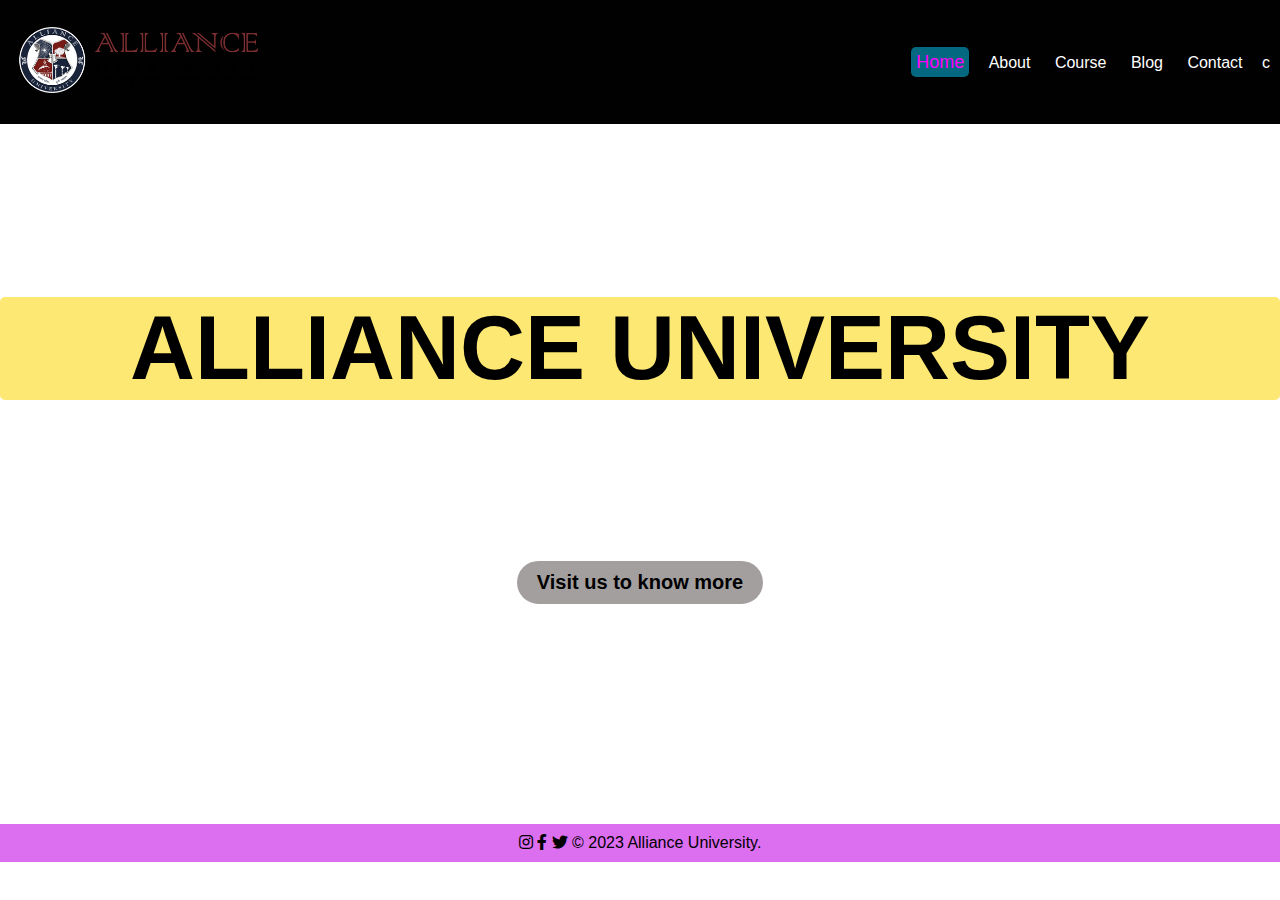
<file: Index.html>
<!DOCTYPE html>
<html lang="en">
  <head>
    <meta charset="UTF-8" />
    <meta name="viewport" content="width=device-width, initial-scale=1.0" />
    <title>Alliance University</title>
    <link rel="stylesheet" href="index.css" />
    <link
      rel="stylesheet"
      href="https://cdnjs.cloudflare.com/ajax/libs/font-awesome/5.15.3/css/all.min.css"
    />
  </head>
  <body>
    <header>
      <div class="logo">
        <a href="index.html"
          ><img src="Collegepic/Alliance universtry logo.png" alt="Logo"
        /></a>
      </div>
      <nav>
        <ul>
          <li><a href="index.html" class="active">Home</a></li>
          <li><a href="about.html">About</a></li>
          <li><a href="course.html">Course</a></li>
          <li><a href="blog.html">Blog</a></li>
          <li><a href="contact.html">Contact</a></li>
c

        </ul>
      </nav>
    </header>

    <div class="photo-slideshow">
      <img src="Collegepic/a1.jpg" alt="Photo 1" class="photo" />
      <img src="Collegepic/a2.jpg" alt="Photo 2" class="photo" />
      <img src="Collegepic/a3.jpg" alt="Photo 3" class="photo" />
      <img src="Collegepic/a4.jpg" alt="Photo 4" class="photo" />
      <img src="Collegepic/a5.jpg" alt="Photo 5" class="photo" />
    </div>

    <div class="text-box">
      <h1>ALLIANCE UNIVERSITY</h1>
      <br />
      <br />
      <br />
      <br />
      <h3>
        <a href="about.html" class="hero-btn"><b>Visit us to know more</b></a>
      </h3>
    </div>

    <footer>
      <i class="fab fa-instagram"></i>
      <i class="fab fa-facebook-f"></i>
      <i class="fab fa-twitter"></i>
      &copy; 2023 Alliance University.
    </footer>
  </body>
</html>
</file>
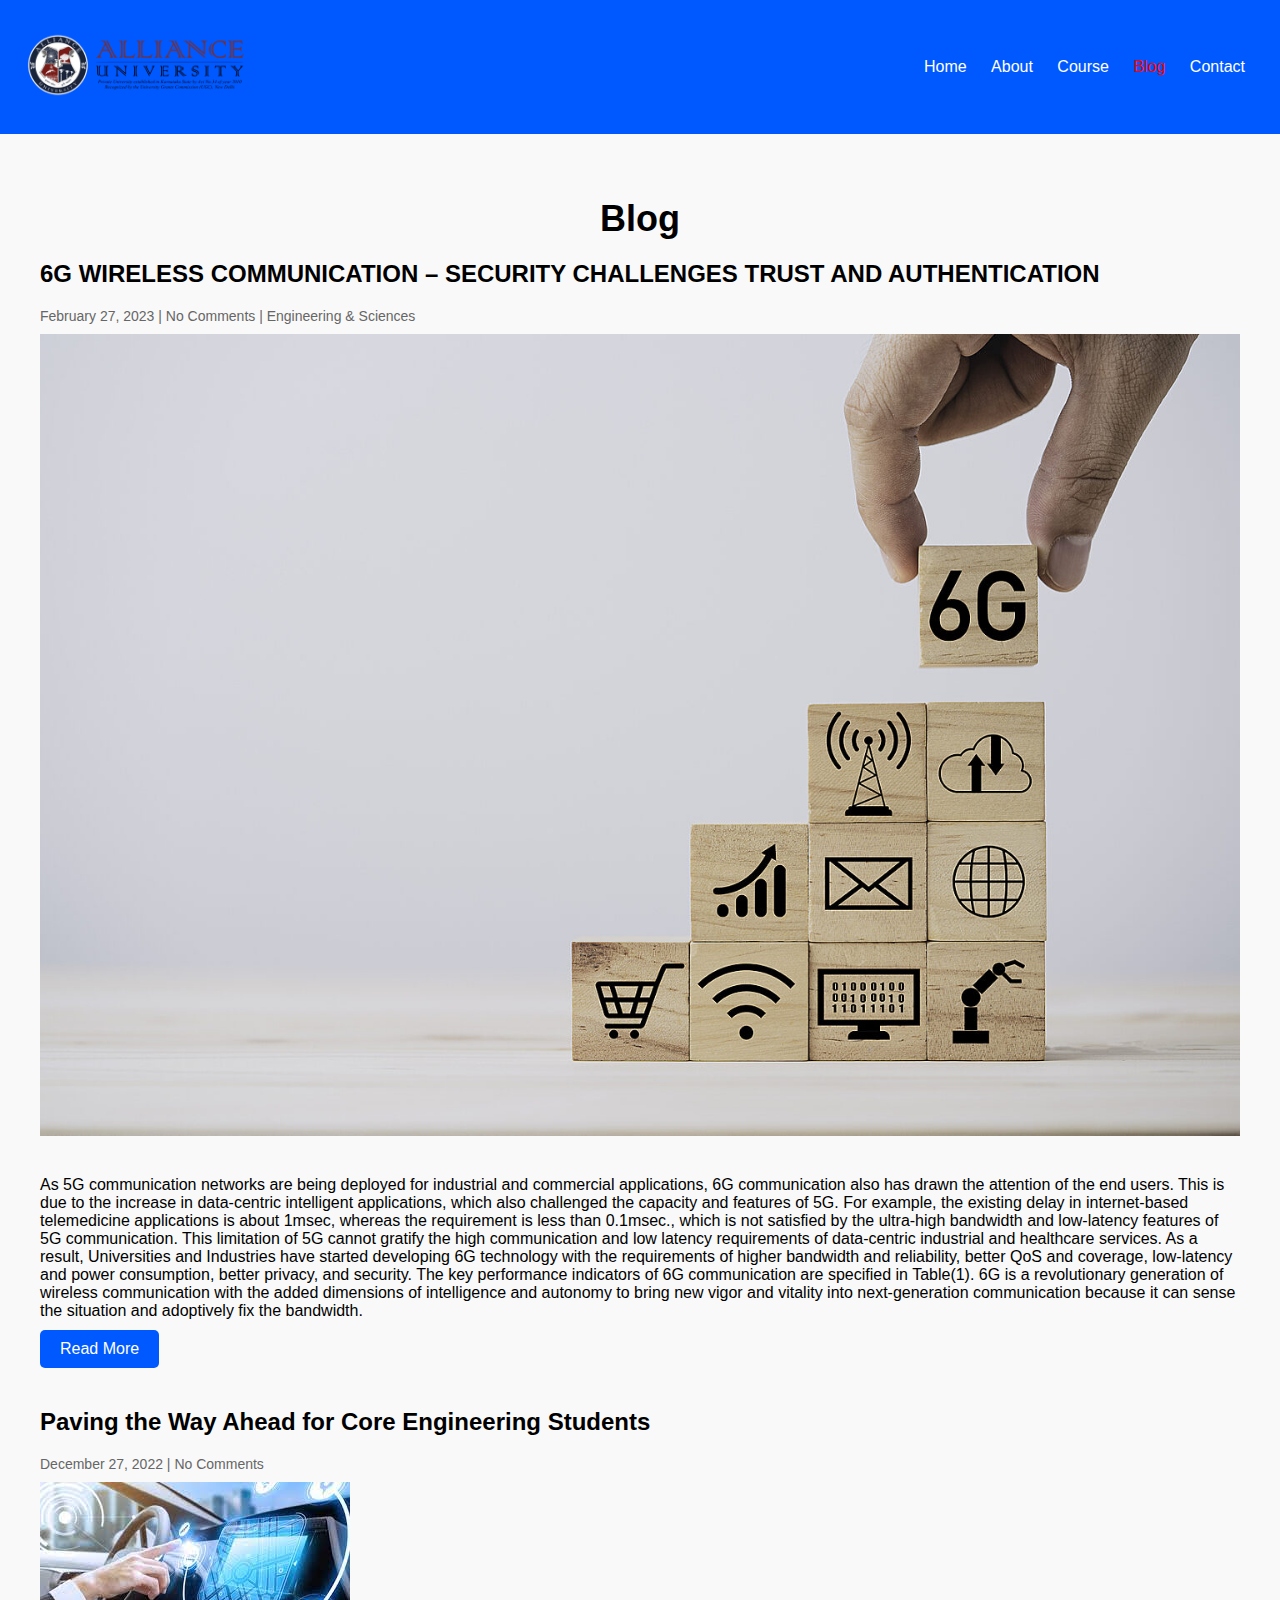
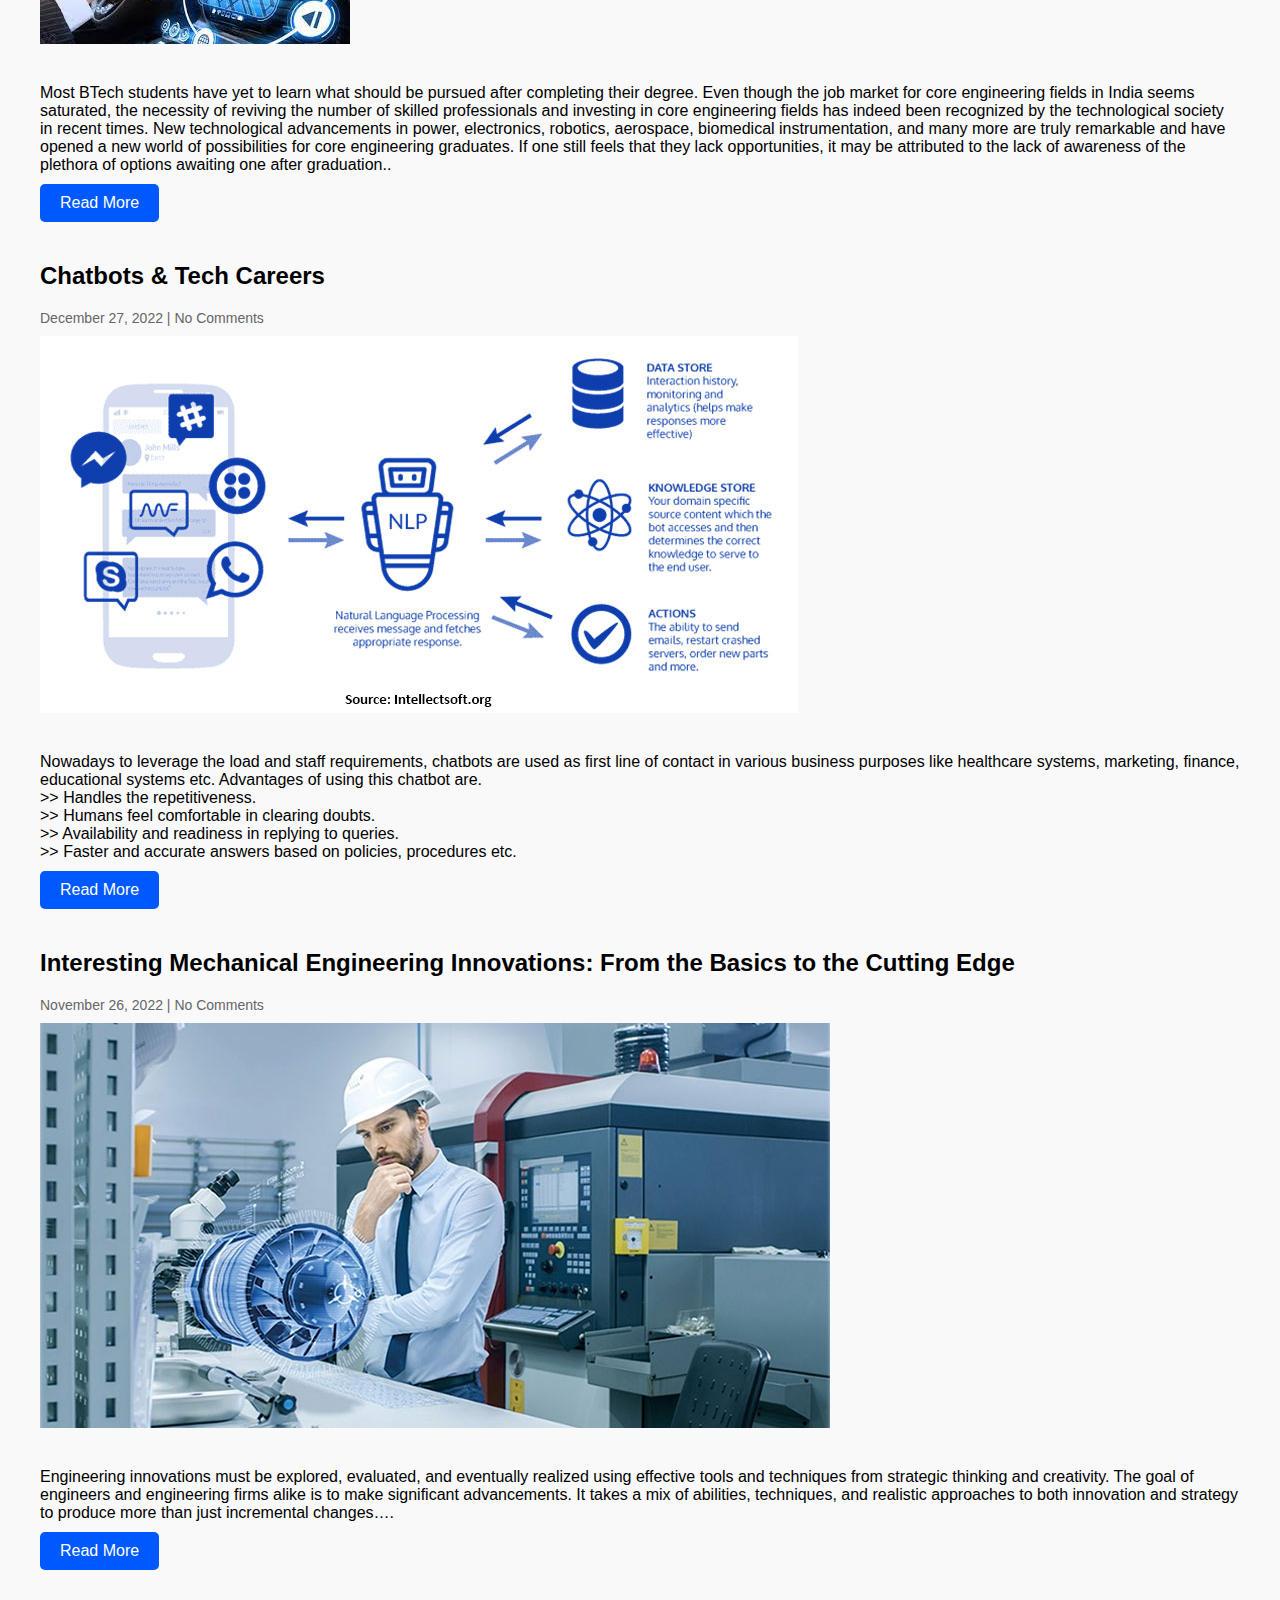
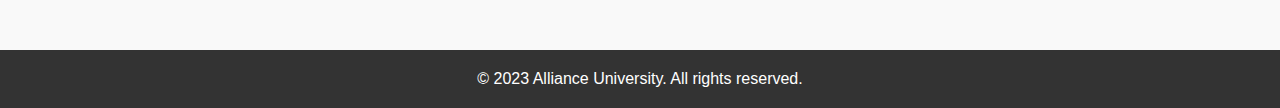
<file: blog.html>
<!DOCTYPE html>
<html lang="en">
<head>
  <meta charset="UTF-8">
  <meta name="viewport" content="width=device-width, initial-scale=1.0">
  <title>Alliance University - Blog</title>
  <link rel="stylesheet" href="blog.css">
</head>
<body>
  <header>
    <div class="logo">
      <img src="Collegepic/Alliance universtry logo.png" alt="Logo">
    </div>
    <nav>
      <ul>
        <li><a href="index.html">Home</a></li>
        <li><a href="about.html">About</a></li>
        <li><a href="course.html">Course</a></li>
        <li><a class="active" href="blog.html">Blog</a></li>
        <li><a href="contact.html">Contact</a></li>
      </ul>
    </nav>
  </header>

  <div class="blog">
    <div class="container">
      <h1>Blog</h1>

      <div class="blog-post">
        <h2>6G WIRELESS COMMUNICATION – SECURITY CHALLENGES TRUST AND AUTHENTICATION</h2>
        <p class="meta">February 27, 2023 | No Comments | Engineering & Sciences</p>
        <img src="Collegepic/blog1.jpg" alt="Blog Post 1">
        <p>As 5G communication networks are being deployed for industrial and commercial applications, 6G communication also has drawn the attention of the end users. This is due to the increase in data-centric intelligent applications, which also challenged the capacity and features of 5G. For example, the existing delay in internet-based telemedicine applications is about 1msec, whereas the requirement is less than 0.1msec., which is not satisfied by the ultra-high bandwidth and low-latency features of 5G communication. This limitation of 5G cannot gratify the high communication and low latency requirements of data-centric industrial and healthcare services. As a result, Universities and Industries have started developing 6G technology with the requirements of higher bandwidth and reliability, better QoS and coverage, low-latency and power consumption, better privacy, and security. The key performance indicators of 6G communication are specified in Table(1). 6G is a revolutionary generation of wireless communication with the added dimensions of intelligence and autonomy to bring new vigor and vitality into next-generation communication because it can sense the situation and adoptively fix the bandwidth.</p>
        <a href="https://alliance.edu.in/blog/2023/02/27/6g-wireless-communication-security-challenges-trust-and-authentication/" class="read-more">Read More</a>
      </div>

      <div class="blog-post">
        <h2>Paving the Way Ahead for Core Engineering Students</h2>
        <p class="meta">December 27, 2022 | No Comments</p>
        <img src="Collegepic/blog2.jpg" alt="Blog Post 2">
        <p>Most BTech students have yet to learn what should be pursued after completing their degree. Even though the job market for core engineering fields in India seems saturated, the necessity of reviving the number of skilled professionals and investing in core engineering fields has indeed been recognized by the technological society in recent times. New technological advancements in power, electronics, robotics, aerospace, biomedical instrumentation, and many more are truly remarkable and have opened a new world of possibilities for core engineering graduates. If one still feels that they lack opportunities, it may be attributed to the lack of awareness of the plethora of options awaiting one after graduation..</p>
        <a href="https://alliance.edu.in/blog/2022/12/27/paving-the-way-ahead-for-core-engineering-students/" class="read-more">Read More</a>
      </div>

      
      <div class="blog-post">
        <h2>Chatbots & Tech Careers</h2>
        <p class="meta">December 27, 2022 | No Comments</p>
        <img src="Collegepic/blog3.jpg" alt="Blog Post 2">
        <p>Nowadays to leverage the load and staff requirements, chatbots are used as first line of contact in various business purposes like healthcare systems, marketing, finance, educational systems etc. Advantages of using this chatbot are.
<br>
             >> Handles the repetitiveness.<br>
             >> Humans feel comfortable in clearing doubts.<br>
             >> Availability and readiness in replying to queries.<br>
             >> Faster and accurate answers based on policies, procedures etc.</p>
        <a href="https://alliance.edu.in/blog/2022/12/27/chatbots-tech-careers/" class="read-more">Read More</a>
      </div>

      
      <div class="blog-post">
        <h2>Interesting Mechanical Engineering Innovations: From the Basics to the Cutting Edge</h2>
        <p class="meta">November 26, 2022 | No Comments</p>
        <img src="Collegepic/blog4.jpg" alt="Blog Post 2">
        <p>  Engineering innovations must be explored, evaluated, and eventually realized using effective tools and techniques from strategic thinking and creativity. The goal of engineers and engineering firms alike is to make significant advancements. It takes a mix of abilities, techniques, and realistic approaches to both innovation and strategy to produce more than just incremental changes….</p>
        <a href="https://alliance.edu.in/blog/2022/11/26/interesting-mechanical-engineering-innovations-from-the-basics-to-the-cutting-edge/" class="read-more">Read More</a>
      </div>

      <!-- Add more blog posts here -->
      
    </div>
  </div>

  <footer>
    &copy; 2023 Alliance University. All rights reserved.
  </footer>

</body>
</html>
</file>
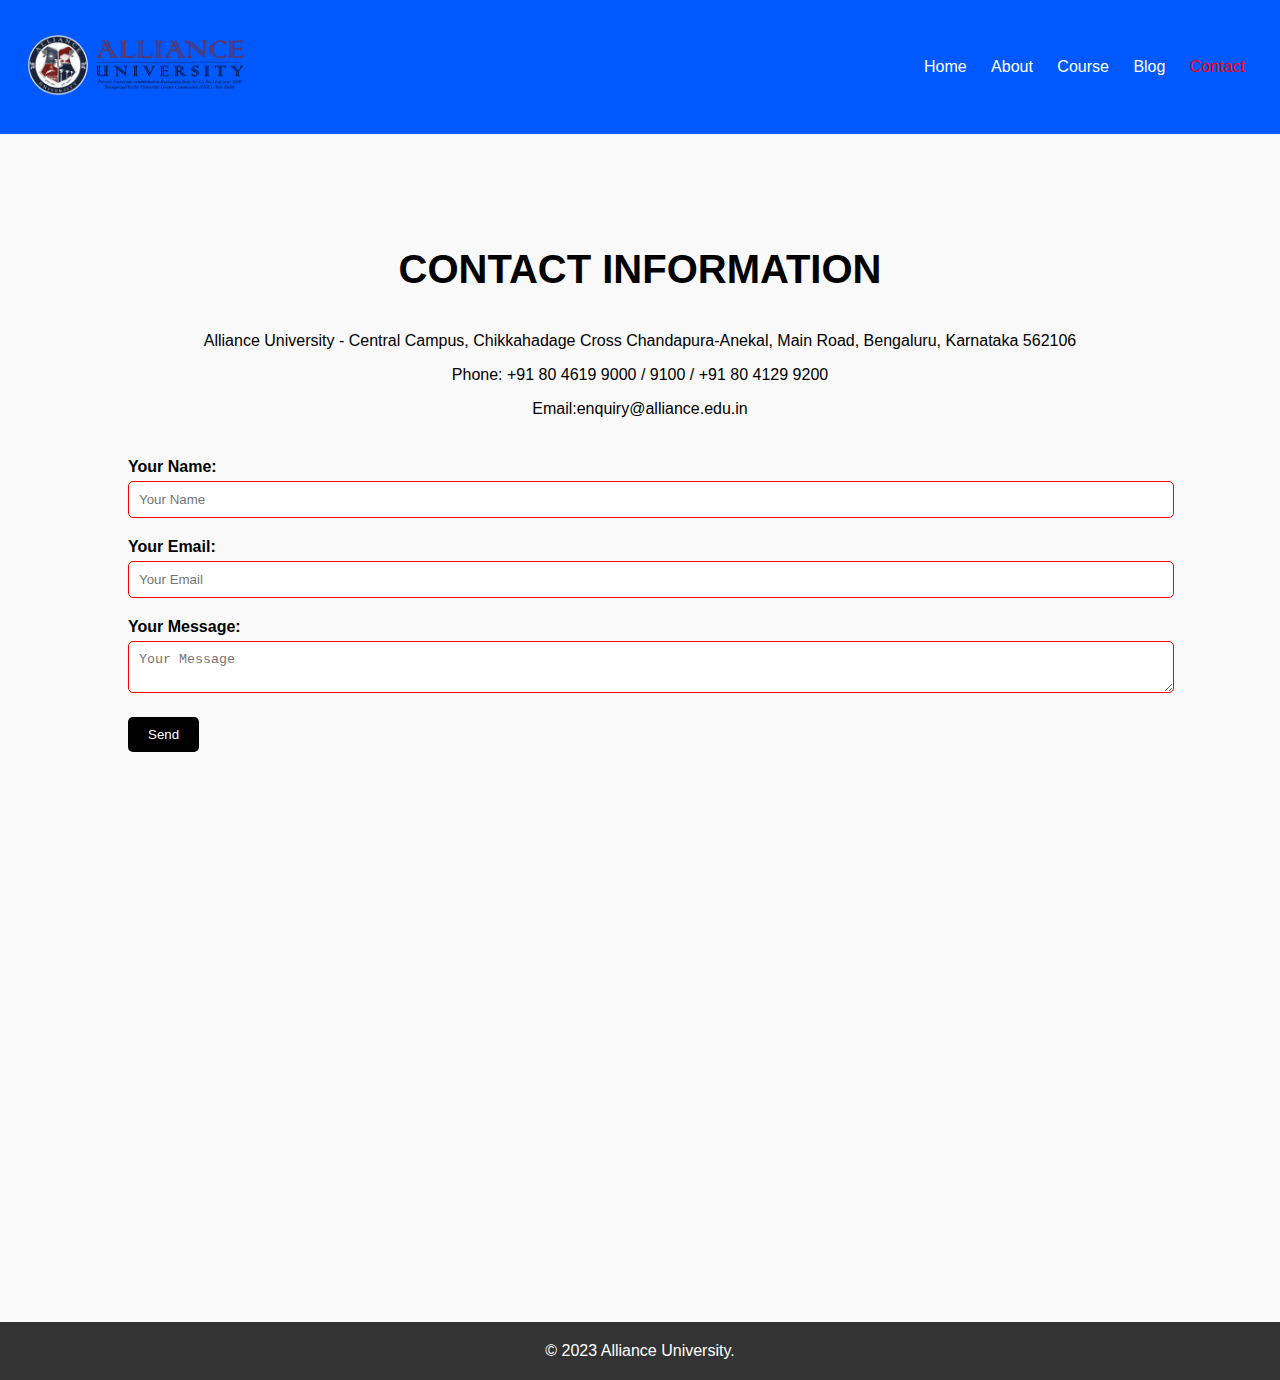
<file: contact.html>
<!DOCTYPE html>
<html lang="en">
  <head>
    <meta charset="UTF-8" />
    <meta name="viewport" content="width=device-width, initial-scale=1.0" />
    <title>Alliance University - Contact</title>
    <link rel="stylesheet" href="contact.css" />
  </head>
  <body>
    <header>
      <div class="logo">
        <a href="Index.html"
          ><img src="Collegepic/Alliance universtry logo.png" alt="Logo"
        /></a>
      </div>
      <nav>
        <ul>
          <li><a href="index.html">Home</a></li>
          <li><a href="about.html">About</a></li>
          <li><a href="course.html">Course</a></li>
          <li><a href="blog.html">Blog</a></li>
          <li><a class="active" href="contact.html">Contact</a></li>
        </ul>
      </nav>
    </header>
    <div class="contact">
      <div class="container">
        <div class="contact-info">
          <h2>CONTACT INFORMATION</h2>
          <p>
            Alliance University - Central Campus, Chikkahadage Cross
            Chandapura-Anekal, Main Road, Bengaluru, Karnataka 562106
          </p>
          <p>Phone: +91 80 4619 9000 / 9100 / +91 80 4129 9200</p>
          <p>Email:enquiry@alliance.edu.in</p>
        </div>
        <div class="contact-form">
          <h2></h2>
          <form action="#">
            <div class="form-group">
              <label for="name">Your Name:</label>
              <input
                type="text"
                id="name"
                name="name"
                placeholder="Your Name"
                required
              />
            </div>
            <div class="form-group">
              <label for="email">Your Email:</label>
              <input
                type="email"
                id="email"
                name="email"
                placeholder="Your Email"
                required
              />
            </div>
            <div class="form-group">
              <label for="message">Your Message:</label>
              <textarea
                id="message"
                name="message"
                placeholder="Your Message"
                required
              ></textarea>
            </div>
            <button type="submit">Send</button>
          </form>
        </div>
      </div>
      <div class="map-container">
        <iframe
          src="https://www.google.com/maps/embed?pb=!1m18!1m12!1m3!1d3888.3844884520485!2d77.66083231482317!3d12.935541420250745!2m3!1f0!2f0!3f0!3m2!1i1024!2i768!4f13.1!3m3!1m2!1s0x3bae16eeb4f214a7%3A0x7438e28b8eb9400b!2sAlliance%20University!5e0!3m2!1sen!2sus!4v1568977258786!5m2!1sen!2sus"
          width="100%"
          height="450"
          frameborder="0"
          style="border: 0"
          allowfullscreen=""
          aria-hidden="false"
          tabindex="0"
        ></iframe>
      </div>
    </div>

    <footer>&copy; 2023 Alliance University.</footer>

    <script>
      // Smooth scrolling to anchor links
      document.querySelectorAll('a[href^="#"]').forEach((anchor) => {
        anchor.addEventListener("click", function (e) {
          e.preventDefault();
          document.querySelector(this.getAttribute("href")).scrollIntoView({
            behavior: "smooth",
          });
        });
      });
    </script>
  </body>
</html>
</file>
<file: index.css>
body {
  font-family: Arial, sans-serif;
  margin: 0;
  padding: 0;
}

@keyframes gradientAnimation {
  0% {
    background-image: linear-gradient(to right, red, violet, rgb(54, 238, 54), tomato, purple, pink, #fb7d2e, #f5d130, #48c4f9, purple);
  }

  25% {
    background-image: linear-gradient(to right, red, yellow, rgb(238, 192, 54), tomato, purple, pink, #fb7d2e, #f5d130, #48c4f9, purple);
  }

  50% {
    background-image: linear-gradient(to right, red, violet, rgb(54, 238, 235), rgb(255, 71, 157), rgb(0, 105, 128), pink, #fb7d2e, #f5d130, #48c4f9, purple);
    }

  50% {
    background-image: linear-gradient(to right, red, violet, rgb(54, 238, 235), tomato, rgb(0, 105, 128), pink, #fb7d2e, #f5d130, #48c4f9, purple);
  }

  65% {
    background-image: linear-gradient(to right, red, violet, rgb(54, 238, 54), rgb(234, 255, 71), purple, pink, #ff0000, #f5d130, #48c4f9, purple);
  }

  75% {
    background-image: linear-gradient(to right, red, violet, rgb(54, 238, 54), tomato, purple, pink, #ff0000, #f5d130, #48c4f9, purple);
  }

  90% {
      background-image: linear-gradient(to right, red, violet, rgb(54, 238, 54), tomato, purple, pink, #fb7d2e, #f5d130, #0356fc, rgb(0, 124, 128));
    }

  100% {
    background-image: linear-gradient(to right, rgb(245, 239, 239), violet, rgb(54, 238, 54), tomato, purple, pink, #fb7d2e, #f5d130, #0356fc, purple);
  }
}

header {
  background-color: rgb(1, 1, 1);
  color: #fff;
  padding: 10px;
  display: flex;
  align-items: center;
  justify-content: space-between;
  animation: gradientAnimation .5s infinite;
}

.logo img {
  height: 100px;
}

nav ul {
  list-style-type: none;
}

nav ul li {
  display: inline;
  margin-right: 10px;
}

nav ul li a {
  color: #fff;
  text-decoration: none;
  padding: 5px;
  transition: transform 0.5s ease;
}

nav ul li a:hover {
  background-color: #fff;
  color: orange;
  border-radius: 5px;
  transform: translateY(6px);
  /* Add translateY on hover */
}

nav ul li a.active {
  color: magenta;
  font-size: 18px;
  background-color: rgba(8, 210, 255, 0.5);
  border-radius: 5px;
}


footer {
  background-color: #dc6ef0;
  color: black;
  padding: 10px;
  text-align: center;
}


.photo-slideshow {
  position: relative;
  width: 100%;
  height: 700px;
  overflow: hidden;
}

.photo {
  width: 100%;
  height: 100%;
  object-fit: cover;
  position: absolute;
  top: 0;
  left: 0;
  opacity: 0;
  transition: opacity 0.5s ease;
}

.photo.active {
  opacity: 1;
}

@keyframes slideshow {
  0% {
    opacity: 0;
  }

  20% {
    opacity: 1;
  }

  25% {
    opacity: 1;
  }

  45% {
    opacity: 0;
  }

  50% {
    opacity: 0;
  }
}

.photo-slideshow img:nth-child(1) {
  animation: slideshow 15s infinite;
}

.photo-slideshow img:nth-child(2) {
  animation: slideshow 15s infinite 3s;
}

.photo-slideshow img:nth-child(3) {
  animation: slideshow 15s infinite 6s;
}

.photo-slideshow img:nth-child(4) {
  animation: slideshow 15s infinite 9s;
}

.photo-slideshow img:nth-child(5) {
  animation: slideshow 15s infinite 12s;
}

.text-box {
  width: 100%;
  color: #000000;
  position: absolute;
  top: 50%;
  left: 50%;
  transform: translate(-50%, -50%);
  text-align: center;
}

.text-box h1 {
  font-size: 90px;
  background-color: rgb(251, 216, 21, 0.6);
  text-align: center;
  border-radius: 5px;
}

.text-box p {
  margin: 10px 0 40px;
  font-size: 20px;
  color: rgb(255, 30, 0, 0.7);
  background-color: rgb(239, 168, 168, 0.2);
}

.text-box a {
  margin: 10px 0 40px;
  font-size: 20px;
  color: #000000;
}


@keyframes changeColor {
  
  0% {
    box-shadow: 0 0 10px 10px rgb(251, 118, 2);
  }

  25% {
    box-shadow: 0 0 10px 10px rgba(251, 2, 122);
  }

  50% {
    box-shadow: 0 0 10px 10px rgb(0, 251, 255);
  }

  75% {
    box-shadow: 0 0 10px 10px rgb(153, 0, 255);
  }

  100% {
    box-shadow: 0 0 10px 10px rgb(242, 255, 0);
  }
}

.hero-btn {
  position: relative;
  top : 90%;
  display: inline-block;
  background-color: #a49f9f;
  color: #ff0000;
  padding: 10px 20px;
  text-decoration: none;
  border-radius: 50px;
  transition: transform 5s ease;
  animation: changeColor 3s infinite;
}

.hero-btn:hover {
  background-color: #000000;
  color: #ffffff;
}
</file>
<file: blog.css>
/* Global Styles */
body {
    font-family: Arial, sans-serif;
    margin: 0;
    padding: 0;
  }
  
  /* Header Styles */
  header {
    background-color: #0059ff;
    color: #fff;
    padding: 20px;
    display: flex;
    align-items: center;
    justify-content: space-between;
  }
  
  .logo img {
    height: 90px;
  }
  
  nav ul {
    list-style-type: none;
  }
  
  nav ul li {
    display: inline;
    margin-right: 10px;
  }
  
  nav ul li a {
    color: #fff;
    text-decoration: none;
    padding: 5px;
    transition: 0.5s;
  }
  
  nav ul li a:hover {
    background-color: #fff;
    color: #ff0000;
    border-radius: 5px;
  }
  
  nav ul li a.active {
    color: #ff0000;
  }
  
  /* Blog Section Styles */
  .blog {
    background-color: #f9f9f9;
    padding: 40px 0;
  }
  
  .container {
    max-width: 1200px;
    margin: 0 auto;
    padding: 0 20px;
  }
  
  .blog h1 {
    text-align: center;
    font-size: 36px;
    font-weight: bold;
    margin-bottom: 20px;
  }
  
  .blog-post {
    margin-bottom: 40px;
  }
  
  .blog-post h2 {
    font-size: 24px;
    font-weight: bold;
    margin-bottom: 20px;
  }
  
  .blog-post .meta {
    font-size: 14px;
    color: #666;
    margin-bottom: 10px;
  }
  
  .blog-post img {
    max-width: 100%;
    height: auto;
    margin-bottom: 20px;
  }
  
  .blog-post p {
    margin-bottom: 10px;
  }
  
  .read-more {
    display: inline-block;
    background-color: #0059ff;
    color: #fff;
    padding: 10px 20px;
    text-decoration: none;
    border-radius: 5px;
    transition: 0.3s;
  }
  
  .read-more:hover {
    background-color: #ff0000;
  }
  
  /* Footer Styles */
  footer {
    background-color: #333;
    color: #fff;
    padding: 20px;
    text-align: center;
  }
</file>
<file: contact.css>
/* Global Styles */
body {
    font-family: Arial, sans-serif;
    margin: 0;
    padding: 0;
  }
  
  .container {
    width: 80%;
    margin: 0 auto;
  }
  
  /* Header Styles */
  header {
    background-color: #0059ff;
    color: #fff;
    padding: 20px;
    display: flex;
    align-items: center;
    justify-content: space-between;
  }
  
  .logo img {
    height: 90px;
  }
  
  nav ul {
    list-style-type: none;
  }
  
  nav ul li {
    display: inline;
    margin-right: 10px;
  }
  
  nav ul li a {
    color: #fff;
    text-decoration: none;
    padding: 5px;
    transition: 0.5s;
  }
  
  nav ul li a:hover {
    background-color: #fff;
    color: #ff0000;
    border-radius: 5px;
  }
  
  nav ul li a.active {
    color: #ff0000;
  }
  
  /* Contact Styles */
  .contact {
    padding: 80px 0;
    background-color: #f9f9f9;
  }
  
  .contact h2 {
    font-size: 40px;
    font-weight: 600;
    text-align: center;
    margin-bottom: 40px;
  }
  
  .contact-info p {
    text-align: center;
    margin-bottom: 10px;
  }
  
  .contact-form form {
    display: flex;
    flex-wrap: wrap;
  }
  
  .contact-form .form-group {
    width: 100%;
    margin-bottom: 20px;
  }
  
  .contact-form label {
    display: block;
    margin-bottom: 5px;
    font-weight: 600;
  }
  
  .contact-form input,
  .contact-form textarea {
    width: 100%;
    padding: 10px;
    border: 1px solid #ff0000;
    border-radius: 5px;
  }
  
  .contact-form button[type="submit"] {
    background-color: #000000;
    color: #ffffff;
    padding: 10px 20px;
    border: none;
    border-radius: 5px;
    transition: background-color 0.3s ease;
  }
  
  .contact-form button[type="submit"]:hover {
    background-color: #ff0000;
    color: #000000;
  }
  
  /* Map Styles */
  .map-container {
    width: 100%;
    height: 450px;
    margin-bottom: 40px;
  }
  
  /* Footer Styles */
  footer {
    background-color: #333;
    color: #fff;
    padding: 20px;
    text-align: center;
  }
</file>
